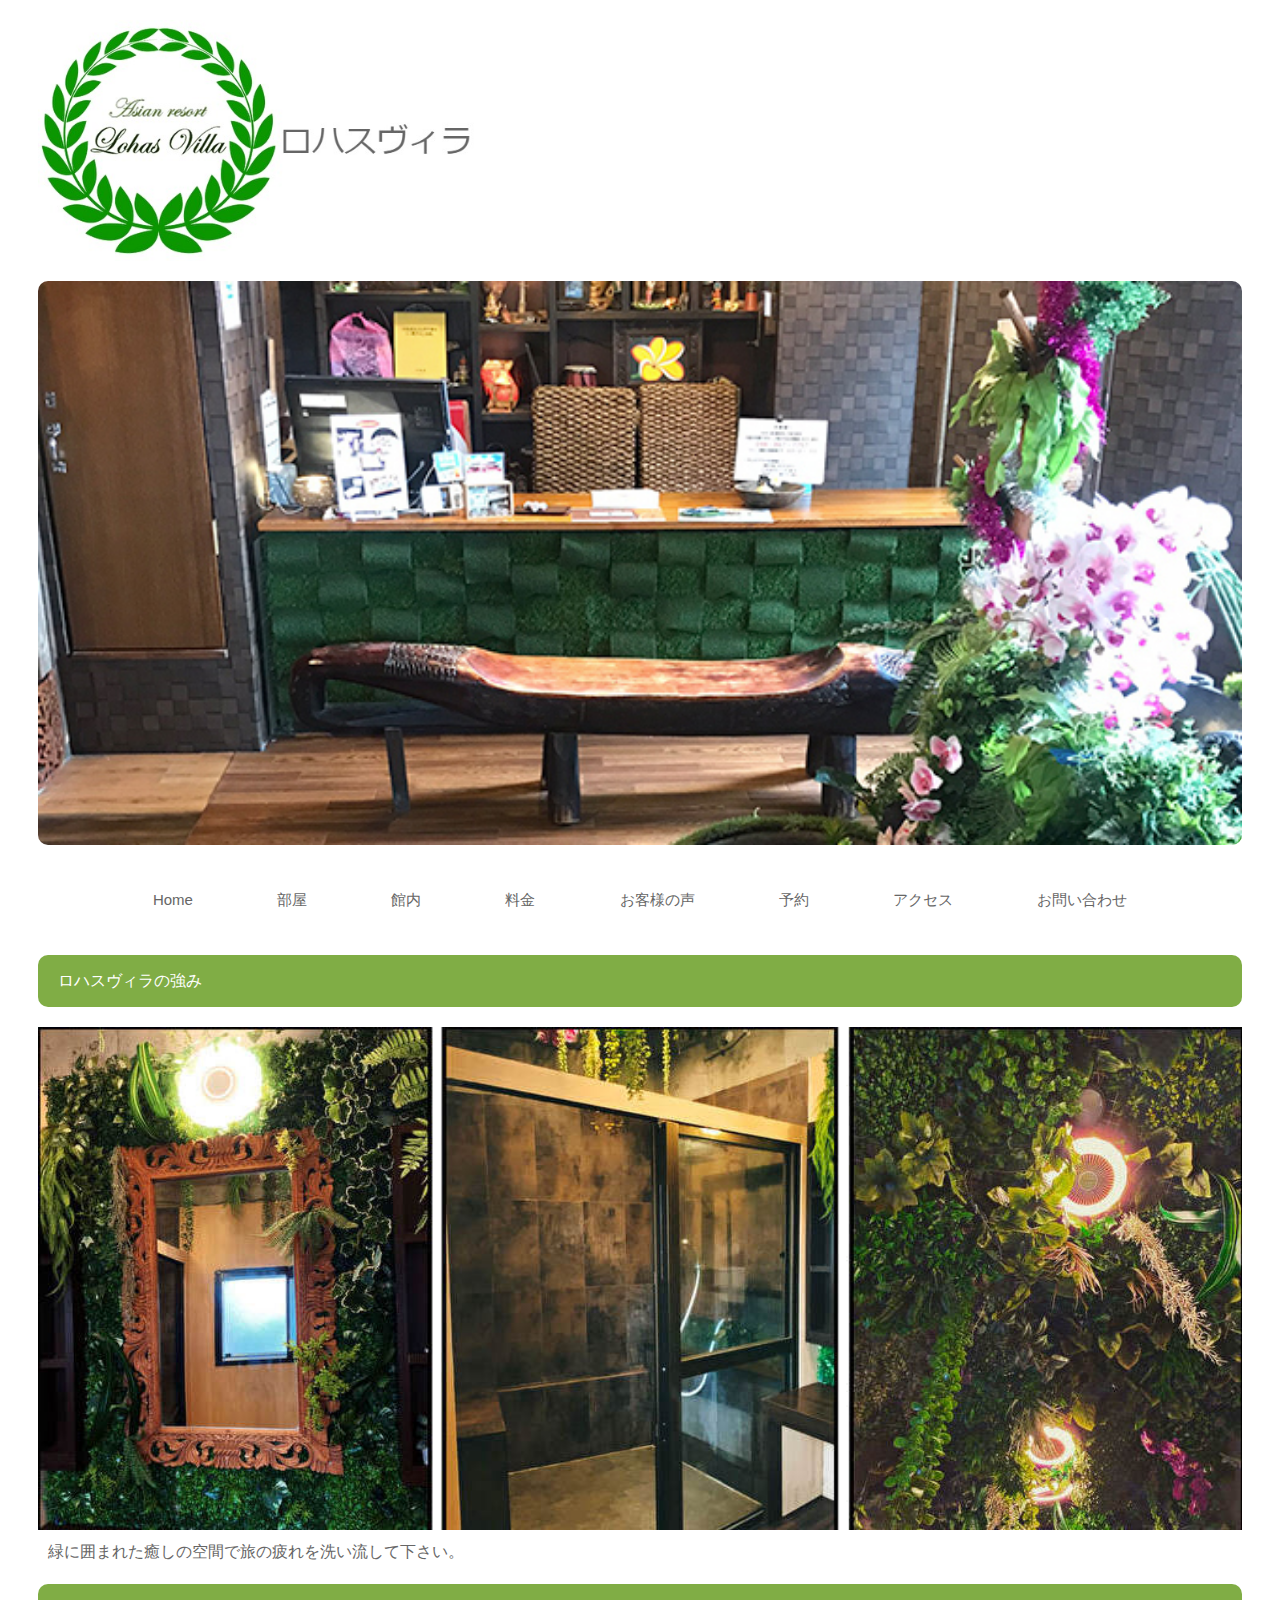
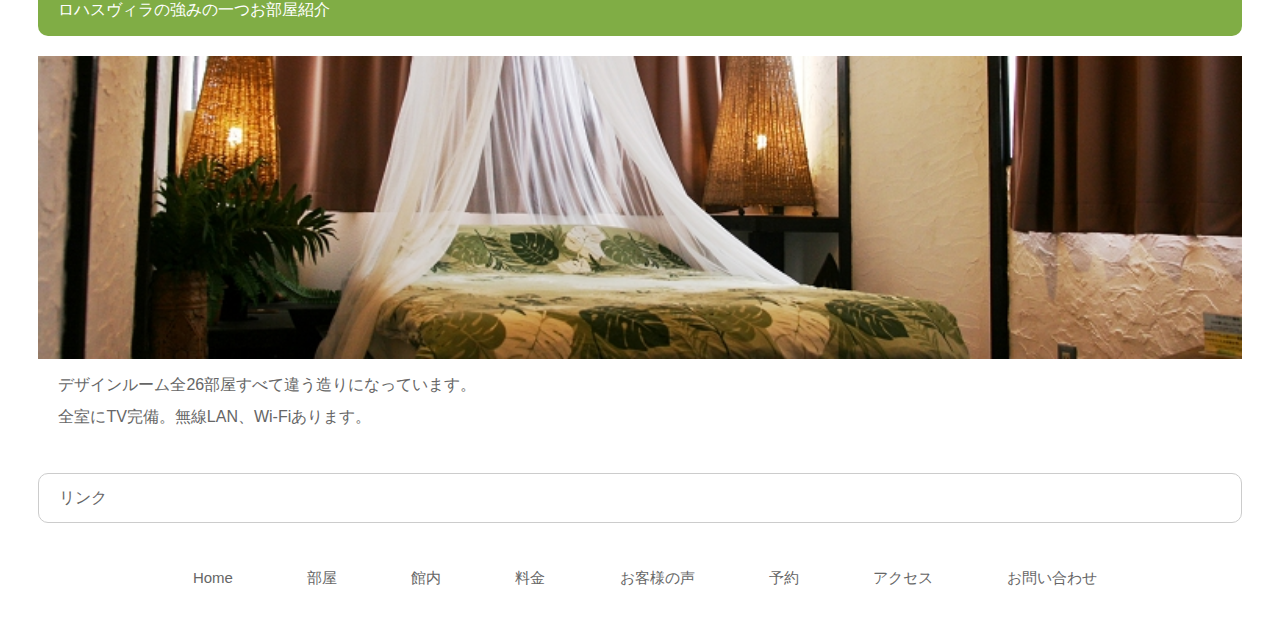
<file: index.html>
<!DOCTYPE html>
<html lang="ja">
<head>
<meta charset="UTF-8">
<title>ロハスヴィラサイト</title>
<link rel="stylesheet" href="css/style.css">
</head>

<body>

<div id="container">

<header>
<h1 id="logo"><a href="index.html"><img src="WebImg/Top/Top08.jpg"></a></h1>
<aside id="mainimg"><img src="WebImg/Top/Top09.jpg"></aside>
</header>

<nav id="menubar">
<ul>
    <li><a href="index.html">Home</a></li>
    <li><a href="room_information.html">部屋</a></li>
    <li><a href="hall_information.html">館内</a></li>
    <li><a href="hotel_fee.html">料金</a></li>
    <li><a href="guest's_voice.html">お客様の声</a></li>
    <li><a href="reservation.html">予約</a></li>
    <li><a href="access.html">アクセス</a></li>
    <li><a href="inquiry.html">お問い合わせ</a></li>
</ul>
</nav>

<div id="contents">

<section id="new">
<h2>ロハスヴィラの強み</h2>
<aside id="top"><img src="WebImg/Top/Top05.png"></aside>
<p>緑に囲まれた癒しの空間で旅の疲れを洗い流して下さい。</p>
</section>

<section>

<h2>ロハスヴィラの強みの一つお部屋紹介</h2>

<aside id="top"><img src="WebImg/Room/Room14.jpeg"></aside>
<p>デザインルーム全26部屋すべて違う造りになっています。<br>全室にTV完備。無線LAN、Wi-Fiあります。</p>

</section>


<footer>
    <h3>リンク</h3>
    <ul>
        <li><a href="index.html">Home</a></li>
        <li><a href="room_information.html">部屋</a></li>
        <li><a href="hall_information.html">館内</a></li>
        <li><a href="hotel_fee.html">料金</a></li>
        <li><a href="guest's_voice.html">お客様の声</a></li>
        <li><a href="reservation.html">予約</a></li>
        <li><a href="access.html">アクセス</a></li>
        <li><a href="inquiry.html">お問い合わせ</a></li>
    </ul>

</footer>
</div>
</div>

</body>
</html>
</file>
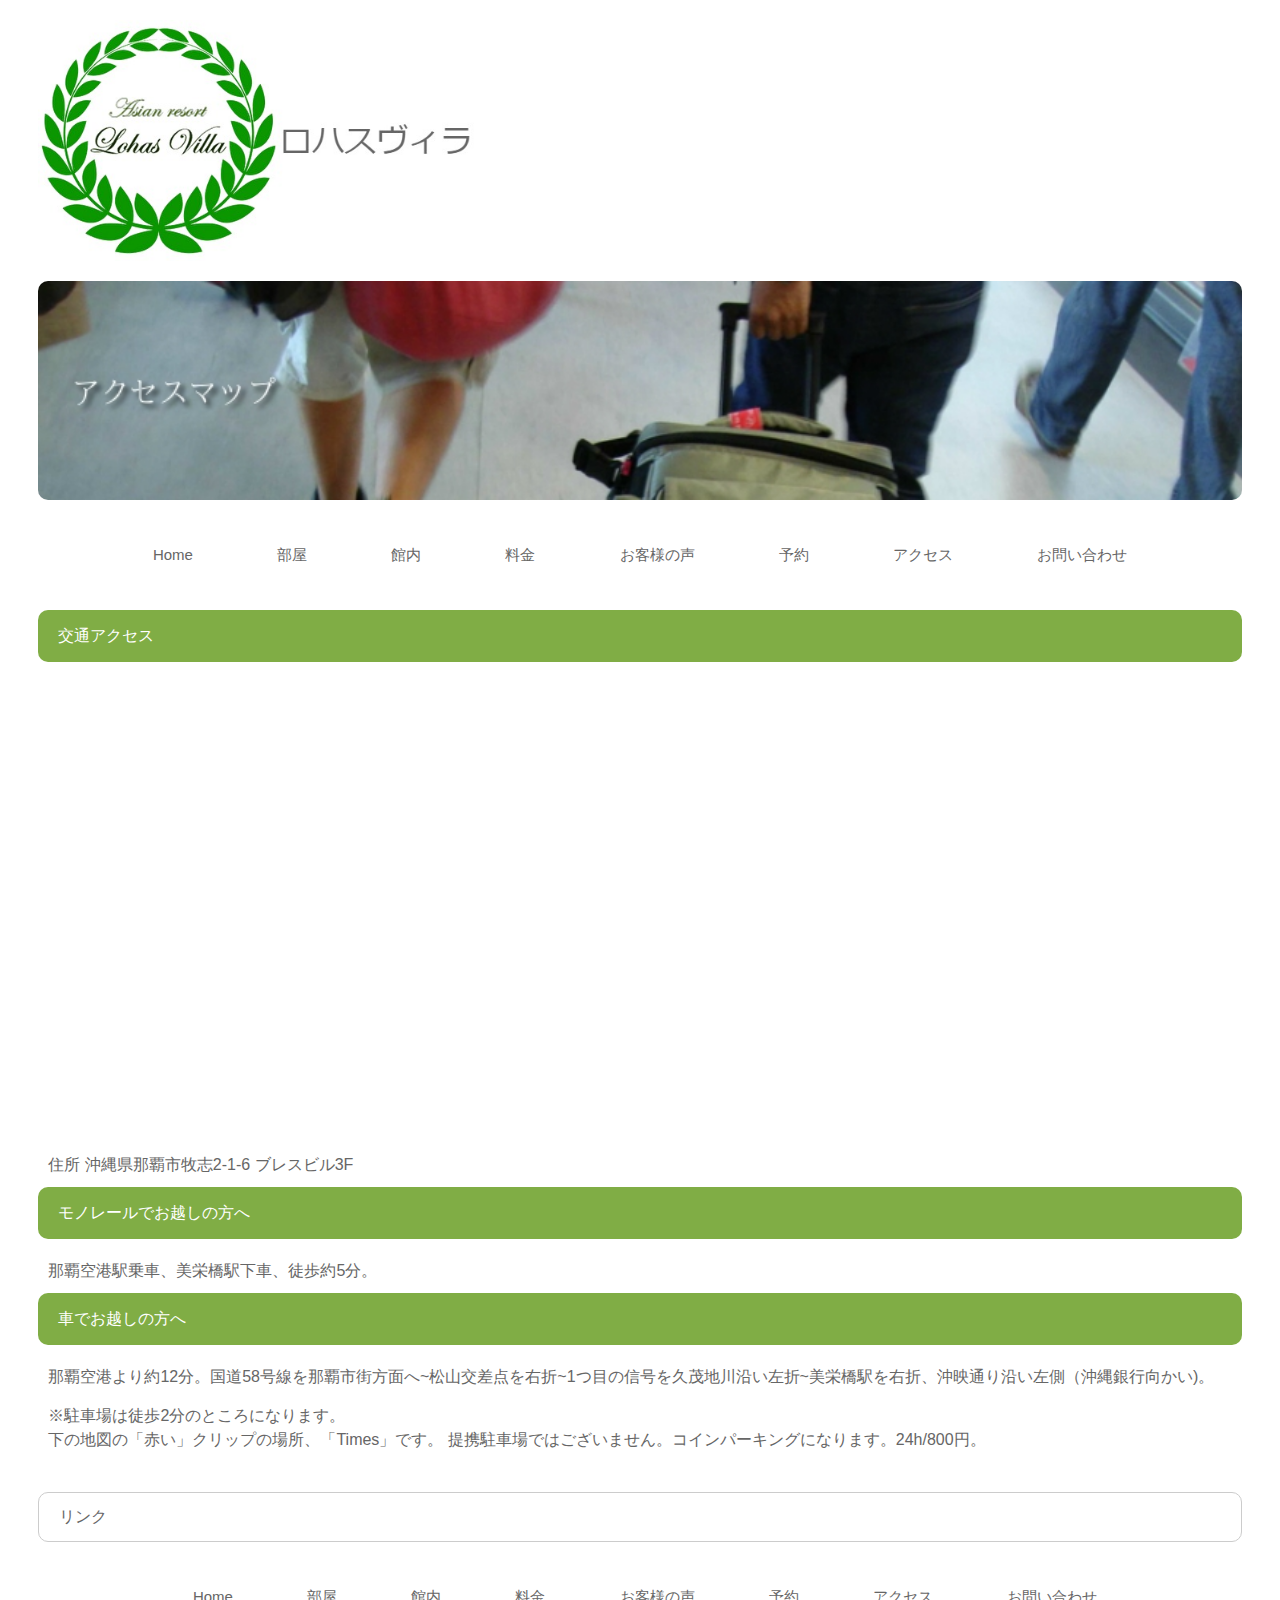
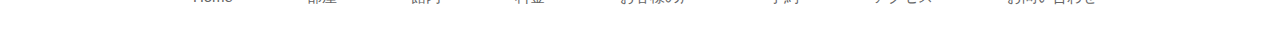
<file: access.html>
<!DOCTYPE html>
<html lang="ja">
<head>
<meta charset="UTF-8">
<title>ロハスヴィラサイト</title>
<link rel="stylesheet" href="css/style.css">
</head>

<body>

<div id="container">

<header>
<h1 id="logo"><a href="index.html"><img src="WebImg/Top/Top08.jpg"></a></h1>
<aside id="sabimg"><img src="WebImg/Access/Access01.jpeg"></aside>
</header>

<nav id="menubar">
<ul>
    <li><a href="index.html">Home</a></li>
    <li><a href="room_information.html">部屋</a></li>
    <li><a href="hall_information.html">館内</a></li>
    <li><a href="hotel_fee.html">料金</a></li>
    <li><a href="guest's_voice.html">お客様の声</a></li>
    <li><a href="reservation.html">予約</a></li>
    <li><a href="access.html">アクセス</a></li>
    <li><a href="inquiry.html">お問い合わせ</a></li>
</ul>
</nav>

<div id="contents">

<section id="new">
<h2>交通アクセス</h2>

<iframe src="https://www.google.com/maps/embed?pb=!1m18!1m12!1m3!1d3579.381470380675!2d127.68546547529331!3d26.216791877068825!2m3!1f0!2f0!3f0!3m2!1i1024!2i768!4f13.1!3m3!1m2!1s0x34e5697a4724925f%3A0x622fbbf00a40bc17!2z44Ot44OP44K544O044Kj44Op!5e0!3m2!1sja!2sjp!4v1683436601145!5m2!1sja!2sjp" width="600" height="450" style="border:0;" allowfullscreen="" loading="lazy" referrerpolicy="no-referrer-when-downgrade"></iframe>
<p>住所
    沖縄県那覇市牧志2-1-6 ブレスビル3F

    <h2>モノレールでお越しの方へ</h2>
    <p>那覇空港駅乗車、美栄橋駅下車、徒歩約5分。<br></p>
    
    <h2>車でお越しの方へ</h2>
    <p>那覇空港より約12分。国道58号線を那覇市街方面へ~松山交差点を右折~1つ目の信号を久茂地川沿い左折~美栄橋駅を右折、沖映通り沿い左側（沖縄銀行向かい)。</p>

    
    <p>※駐車場は徒歩2分のところになります。<br>
    下の地図の「赤い」クリップの場所、「Times」です。
    提携駐車場ではございません。コインパーキングになります。24h/800円。</p>
</section>

<footer>
    <h3>リンク</h3>
    <ul>
        <li><a href="index.html">Home</a></li>
        <li><a href="room_information.html">部屋</a></li>
        <li><a href="hall_information.html">館内</a></li>
        <li><a href="hotel_fee.html">料金</a></li>
        <li><a href="guest's_voice.html">お客様の声</a></li>
        <li><a href="reservation.html">予約</a></li>
        <li><a href="access.html">アクセス</a></li>
        <li><a href="inquiry.html">お問い合わせ</a></li>
    </ul>

</footer>
</div>
</div>

</body>
</html>
</file>
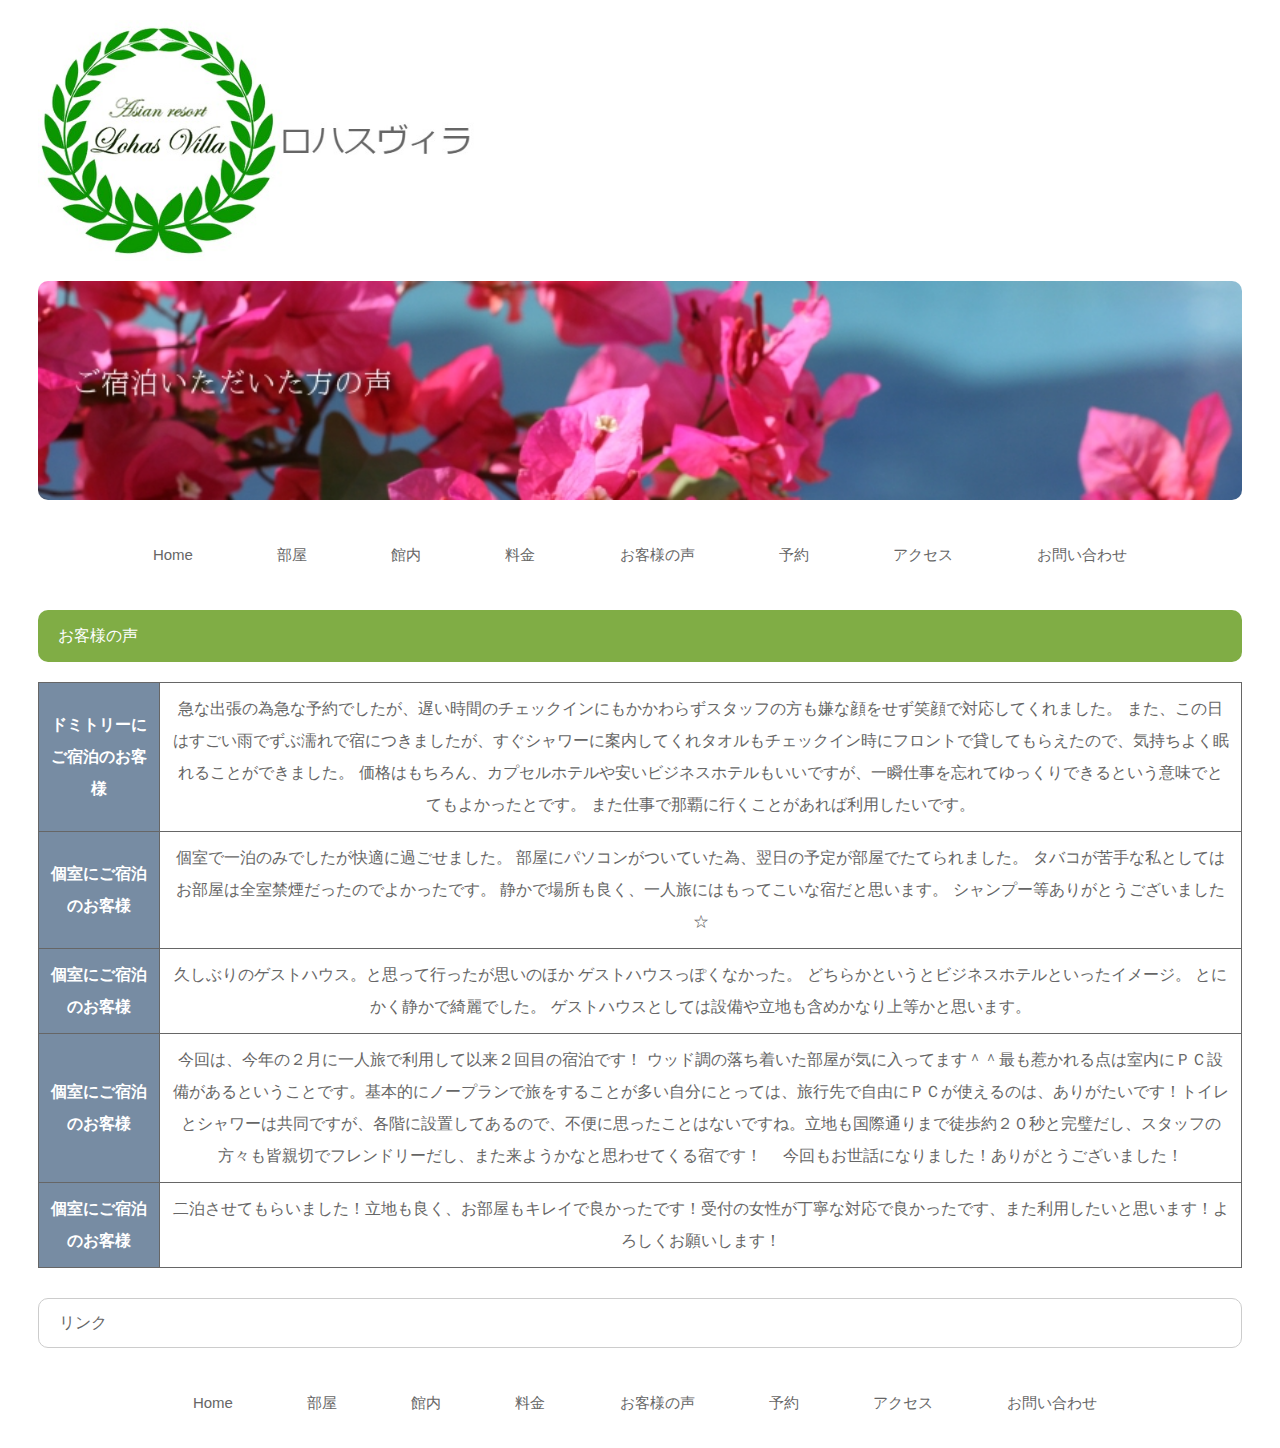
<file: guest's_voice.html>
<!DOCTYPE html>
<html lang="ja">
<head>
<meta charset="UTF-8">
<title>ロハスヴィラサイト</title>
<link rel="stylesheet" href="css/style.css">
</head>

<body>

<div id="container">
    <header>
        <h1 id="logo"><a href="index.html"><img src="WebImg/Top/Top08.jpg"></a></h1>
        <aside id="sabimg"><img src="WebImg/Guest/Guest01.jpeg"></aside>
        </header>

<nav id="menubar">
    <ul>
        <li><a href="index.html">Home</a></li>
        <li><a href="room_information.html">部屋</a></li>
        <li><a href="hall_information.html">館内</a></li>
        <li><a href="hotel_fee.html">料金</a></li>
        <li><a href="guest's_voice.html">お客様の声</a></li>
        <li><a href="reservation.html">予約</a></li>
        <li><a href="access.html">アクセス</a></li>
        <li><a href="inquiry.html">お問い合わせ</a></li>
    </ul>
    </nav>

<div id="contents">

<section>

<h2>お客様の声</h2>

<table class="ta1">
<tr>
<th>ドミトリーにご宿泊のお客様<br></th>
<td>急な出張の為急な予約でしたが、遅い時間のチェックインにもかかわらずスタッフの方も嫌な顔をせず笑顔で対応してくれました。

    また、この日はすごい雨でずぶ濡れで宿につきましたが、すぐシャワーに案内してくれタオルもチェックイン時にフロントで貸してもらえたので、気持ちよく眠れることができました。
    
    価格はもちろん、カプセルホテルや安いビジネスホテルもいいですが、一瞬仕事を忘れてゆっくりできるという意味でとてもよかったとです。
    
    また仕事で那覇に行くことがあれば利用したいです。</td>
</tr>
<tr>
<th>個室にご宿泊のお客様
</th>
<td>個室で一泊のみでしたが快適に過ごせました。

    部屋にパソコンがついていた為、翌日の予定が部屋でたてられました。
    タバコが苦手な私としてはお部屋は全室禁煙だったのでよかったです。
    
    静かで場所も良く、一人旅にはもってこいな宿だと思います。
    
    シャンプー等ありがとうございました☆</td>
</tr>
<tr>
<th>個室にご宿泊のお客様
</th>
<td>久しぶりのゲストハウス。と思って行ったが思いのほか
    ゲストハウスっぽくなかった。
    どちらかというとビジネスホテルといったイメージ。
    とにかく静かで綺麗でした。
    ゲストハウスとしては設備や立地も含めかなり上等かと思います。</td>
</tr>
<tr>
<th>個室にご宿泊のお客様
</th>
<td>今回は、今年の２月に一人旅で利用して以来２回目の宿泊です！
    ウッド調の落ち着いた部屋が気に入ってます＾＾最も惹かれる点は室内にＰＣ設備があるということです。基本的にノープランで旅をすることが多い自分にとっては、旅行先で自由にＰＣが使えるのは、ありがたいです！トイレとシャワーは共同ですが、各階に設置してあるので、不便に思ったことはないですね。立地も国際通りまで徒歩約２０秒と完璧だし、スタッフの方々も皆親切でフレンドリーだし、また来ようかなと思わせてくる宿です！　
    今回もお世話になりました！ありがとうございました！</td>
</tr>
<tr>
<th>個室にご宿泊のお客様
</th>
<td>二泊させてもらいました！立地も良く、お部屋もキレイで良かったです！受付の女性が丁寧な対応で良かったです、また利用したいと思います！よろしくお願いします！</td>
</tr>
</table>

</section>

<footer>
    <h3>リンク</h3>
    <ul>
        <li><a href="index.html">Home</a></li>
        <li><a href="room_information.html">部屋</a></li>
        <li><a href="hall_information.html">館内</a></li>
        <li><a href="hotel_fee.html">料金</a></li>
        <li><a href="guest's_voice.html">お客様の声</a></li>
        <li><a href="reservation.html">予約</a></li>
        <li><a href="access.html">アクセス</a></li>
        <li><a href="inquiry.html">お問い合わせ</a></li>
    </ul>
</footer>
</div>
</div>
</body>
</html>
</file>
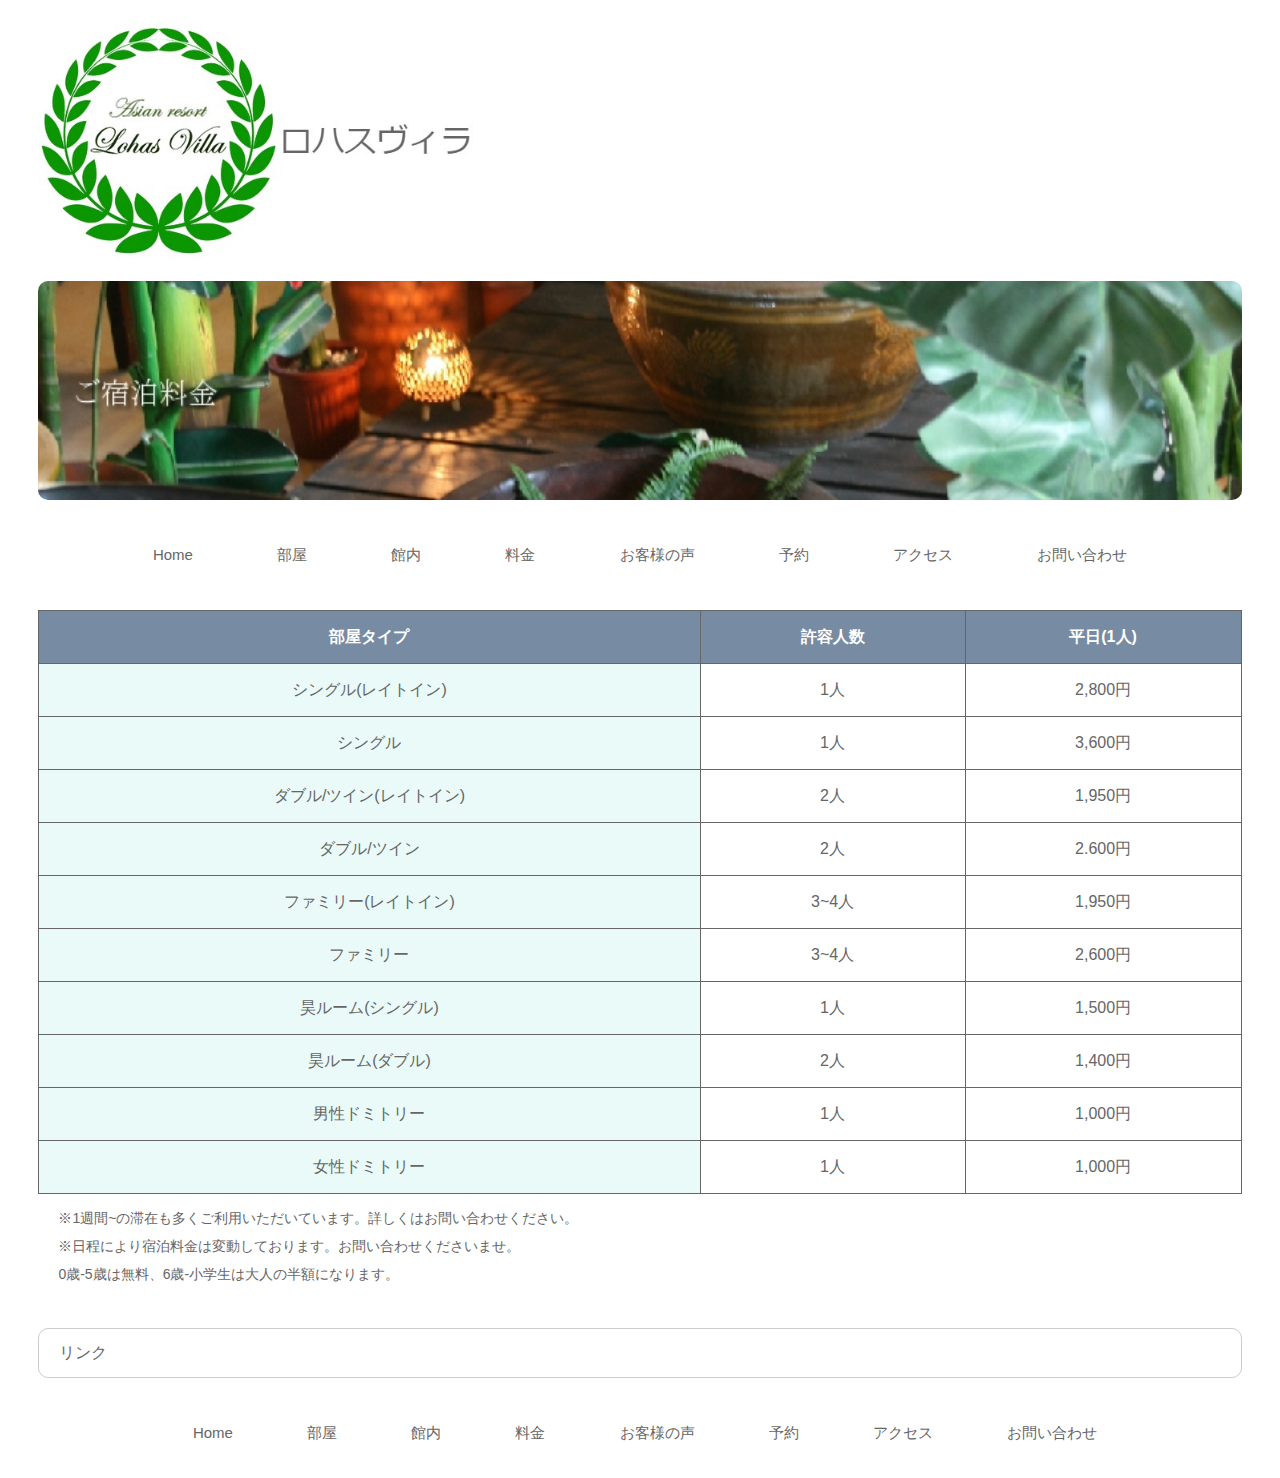
<file: hotel_fee.html>
<!DOCTYPE html>
<html lang="ja">
<head>
<meta charset="UTF-8">
<title>ロハスヴィラサイト</title>
<link rel="stylesheet" href="css/style.css">
</head>

<body>

<div id="container">

<header>
<h1 id="logo"><a href="index.html"><img src="WebImg/Top/Top08.jpg"></a></h1>
<aside id="sabimg"><img src="WebImg/Hotel/Hotel01.jpeg"></aside>
</header>

<nav id="menubar">
<ul>
    <li><a href="index.html">Home</a></li>
    <li><a href="room_information.html">部屋</a></li>
    <li><a href="hall_information.html">館内</a></li>
    <li><a href="hotel_fee.html">料金</a></li>
    <li><a href="guest's_voice.html">お客様の声</a></li>
    <li><a href="reservation.html">予約</a></li>
    <li><a href="access.html">アクセス</a></li>
    <li><a href="inquiry.html">お問い合わせ</a></li>
</ul>
</nav>

<div id="contents">

<section>
    <table class="XXX">
        <tr>
         <th>部屋タイプ</th>
         <th>許容人数</th>
         <th>平日(1人)</th>
         </tr>
        <tr>
         <td>シングル(レイトイン)</td>
         <td>1人</td>
         <td>2,800円</td>
        </tr>
        <tr>
         <td>シングル</td>
         <td>1人</td>
         <td>3,600円</td>
        </tr>
        <tr>
         <td>ダブル/ツイン(レイトイン)</td>
         <td>2人</td>
         <td>1,950円</td>
        </tr>
        <tr>
         <td>ダブル/ツイン</td>
         <td>2人</td>
         <td>2.600円</td>
        </tr>
        <tr>
         <td>ファミリー(レイトイン)</td>
         <td>3~4人</td>
         <td>1,950円</td>
        </tr>
        <tr>
         <td>ファミリー</td>
         <td>3~4人</td>
         <td>2,600円</td>
        </tr>
        <tr>
         <td>昊ルーム(シングル)</td>
         <td>1人</td>
         <td>1,500円</td>
        </tr>
        <tr>
         <td>昊ルーム(ダブル)</td>
         <td>2人</td>
         <td>1,400円</td>
        </tr>
        <tr>
         <td>男性ドミトリー</td>
         <td>1人</td>
         <td>1,000円</td>
        </tr>
        <tr>
         <td>女性ドミトリー</td>
         <td>1人</td>
         <td>1,000円</td>
        </tr>
       </table>
       <div id="Text">
       <p>※1週間~の滞在も多くご利用いただいています。詳しくはお問い合わせください。<br>
        ※日程により宿泊料金は変動しております。お問い合わせくださいませ。<br>
        0歳-5歳は無料、6歳-小学生は大人の半額になります。</p>
        </div>
</section>

<footer>
    <h3>リンク</h3>
    <ul>
        <li><a href="index.html">Home</a></li>
        <li><a href="room_information.html">部屋</a></li>
        <li><a href="hall_information.html">館内</a></li>
        <li><a href="hotel_fee.html">料金</a></li>
        <li><a href="guest's_voice.html">お客様の声</a></li>
        <li><a href="reservation.html">予約</a></li>
        <li><a href="access.html">アクセス</a></li>
        <li><a href="inquiry.html">お問い合わせ</a></li>
    </ul>
</footer>
</div>
</div>
</body>
</html>
</file>
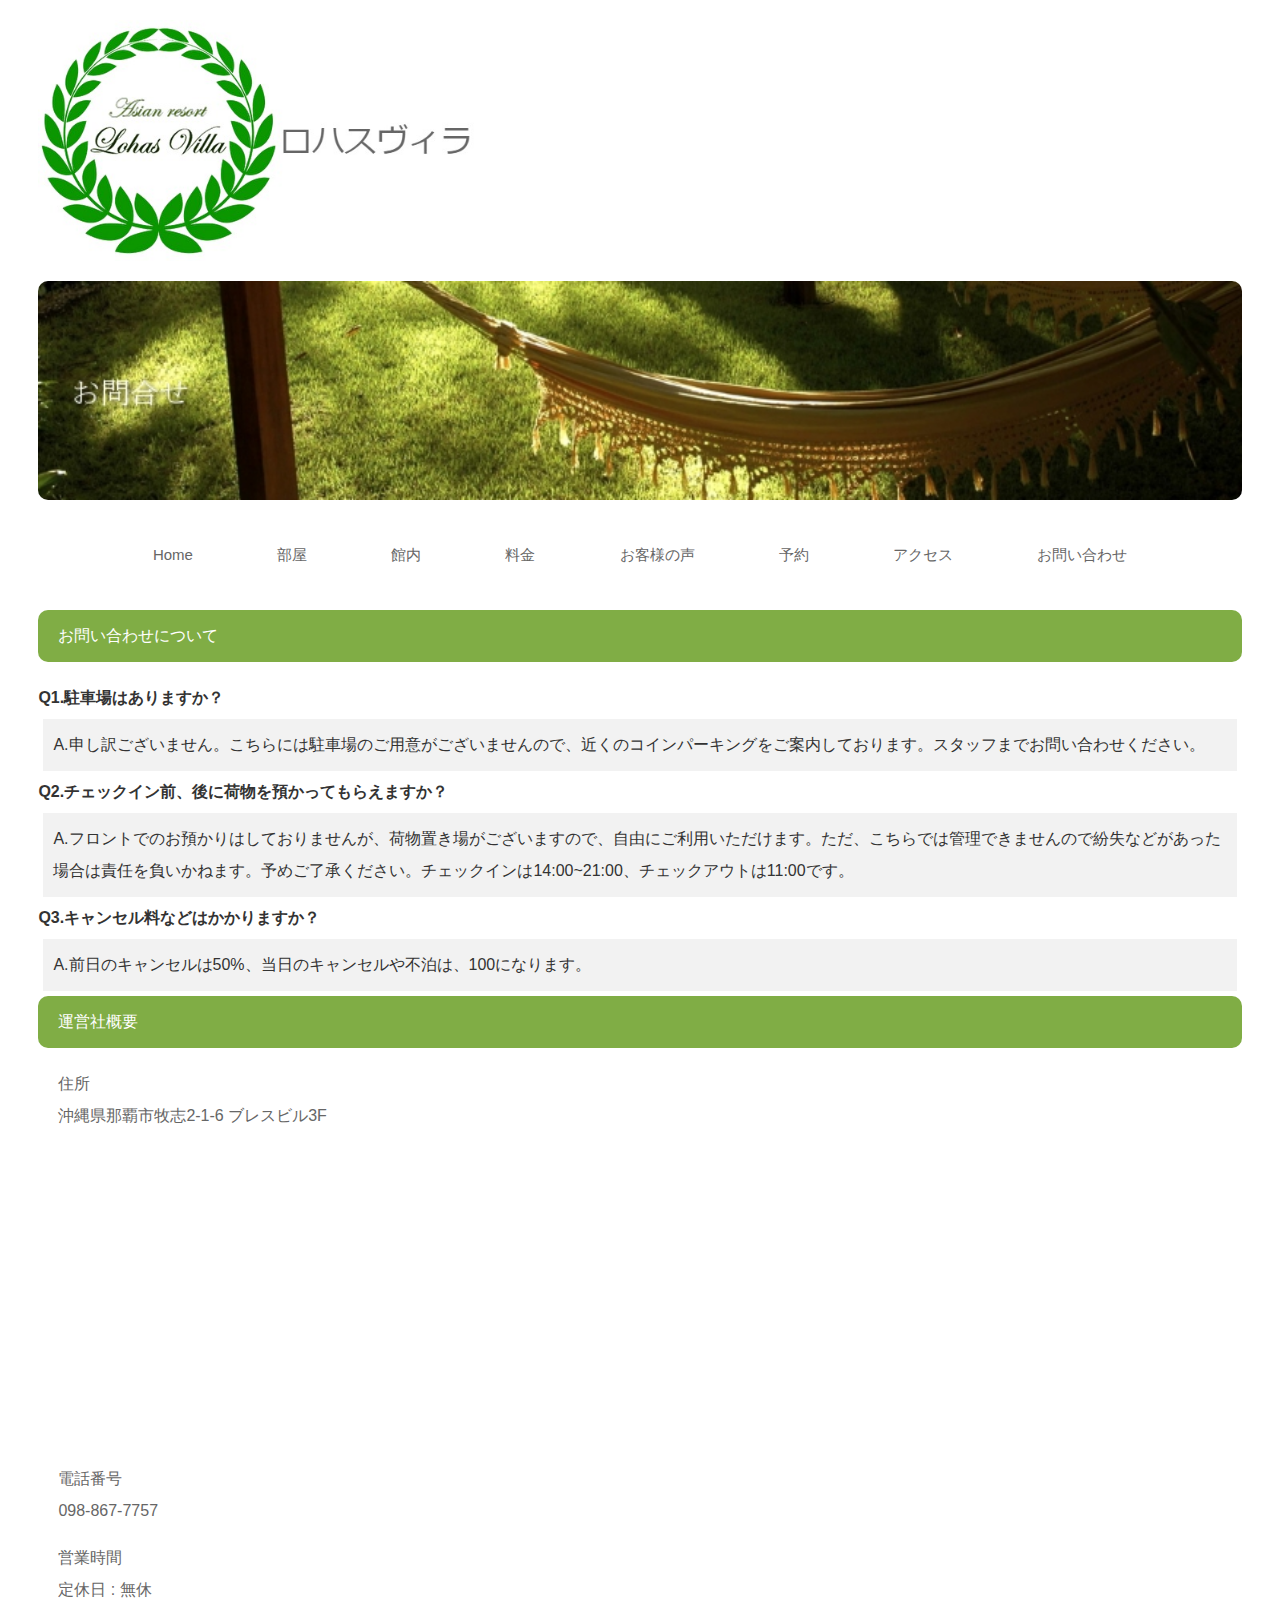
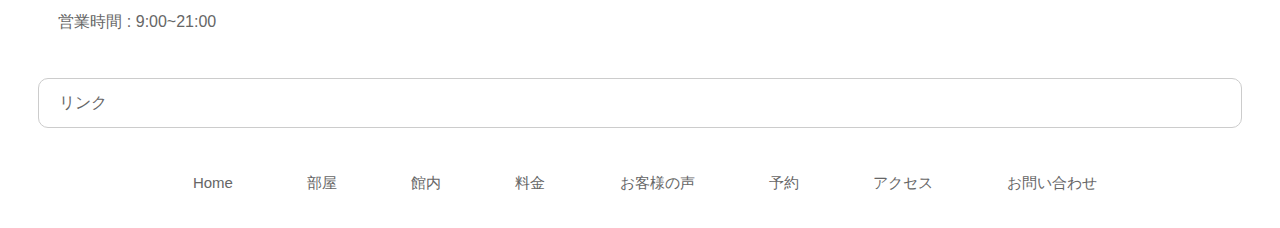
<file: inquiry.html>
<!DOCTYPE html>
<html lang="ja">
<head>
<meta charset="UTF-8">
<title>ロハスヴィラサイト</title>
<link rel="stylesheet" href="css/style.css">
</head>
<body>

<div id="container">
    <header>
        <h1 id="logo"><a href="index.html"><img src="WebImg/Top/Top08.jpg"></a></h1>
        <aside id="sabimg"><img src="WebImg/Inquiry/Inquiry01.jpeg"></aside>
        </header>

<nav id="menubar">
    <ul>
        <li><a href="index.html">Home</a></li>
        <li><a href="room_information.html">部屋</a></li>
        <li><a href="hall_information.html">館内</a></li>
        <li><a href="hotel_fee.html">料金</a></li>
        <li><a href="guest's_voice.html">お客様の声</a></li>
        <li><a href="reservation.html">予約</a></li>
        <li><a href="access.html">アクセス</a></li>
        <li><a href="inquiry.html">お問い合わせ</a></li>
    </ul>
    </nav>

<div id="contents">

<section>

<h2>お問い合わせについて</h2>
<dl class="qa-008">
    <dt>Q1.駐車場はありますか？</dt>
    <dd>A.申し訳ございません。こちらには駐車場のご用意がございませんので、近くのコインパーキングをご案内しております。スタッフまでお問い合わせください。</dd>
    <dt>Q2.チェックイン前、後に荷物を預かってもらえますか？</dt>
    <dd>A.フロントでのお預かりはしておりませんが、荷物置き場がございますので、自由にご利用いただけます。ただ、こちらでは管理できませんので紛失などがあった場合は責任を負いかねます。予めご了承ください。チェックインは14:00~21:00、チェックアウトは11:00です。</dd>
    <dt>Q3.キャンセル料などはかかりますか？</dt>
    <dd>A.前日のキャンセルは50%、当日のキャンセルや不泊は、100になります。</dd>
</dl>
<h2>運営社概要</h2>
<p>住所<br>沖縄県那覇市牧志2-1-6 ブレスビル3F</p>
<iframe src="https://www.google.com/maps/embed?pb=!1m18!1m12!1m3!1d3579.381470380675!2d127.68546547529336!3d26.216791877068825!2m3!1f0!2f0!3f0!3m2!1i1024!2i768!4f13.1!3m3!1m2!1s0x34e5697a4724925f%3A0x622fbbf00a40bc17!2z44Ot44OP44K544O044Kj44Op!5e0!3m2!1sja!2sjp!4v1683440954511!5m2!1sja!2sjp" width="400" height="300" style="border:0;" allowfullscreen="" loading="lazy" referrerpolicy="no-referrer-when-downgrade"></iframe>

<p>電話番号<br>098-867-7757</p>


<p>営業時間<br>定休日 : 無休<br>営業時間 : 9:00~21:00</p>

</section>
<footer>
    <h3>リンク</h3>
    <ul>
        <li><a href="index.html">Home</a></li>
        <li><a href="room_information.html">部屋</a></li>
        <li><a href="hall_information.html">館内</a></li>
        <li><a href="hotel_fee.html">料金</a></li>
        <li><a href="guest's_voice.html">お客様の声</a></li>
        <li><a href="reservation.html">予約</a></li>
        <li><a href="access.html">アクセス</a></li>
        <li><a href="inquiry.html">お問い合わせ</a></li>
    </ul>

</footer>
</div>
</div>

</body>
</html>
</file>
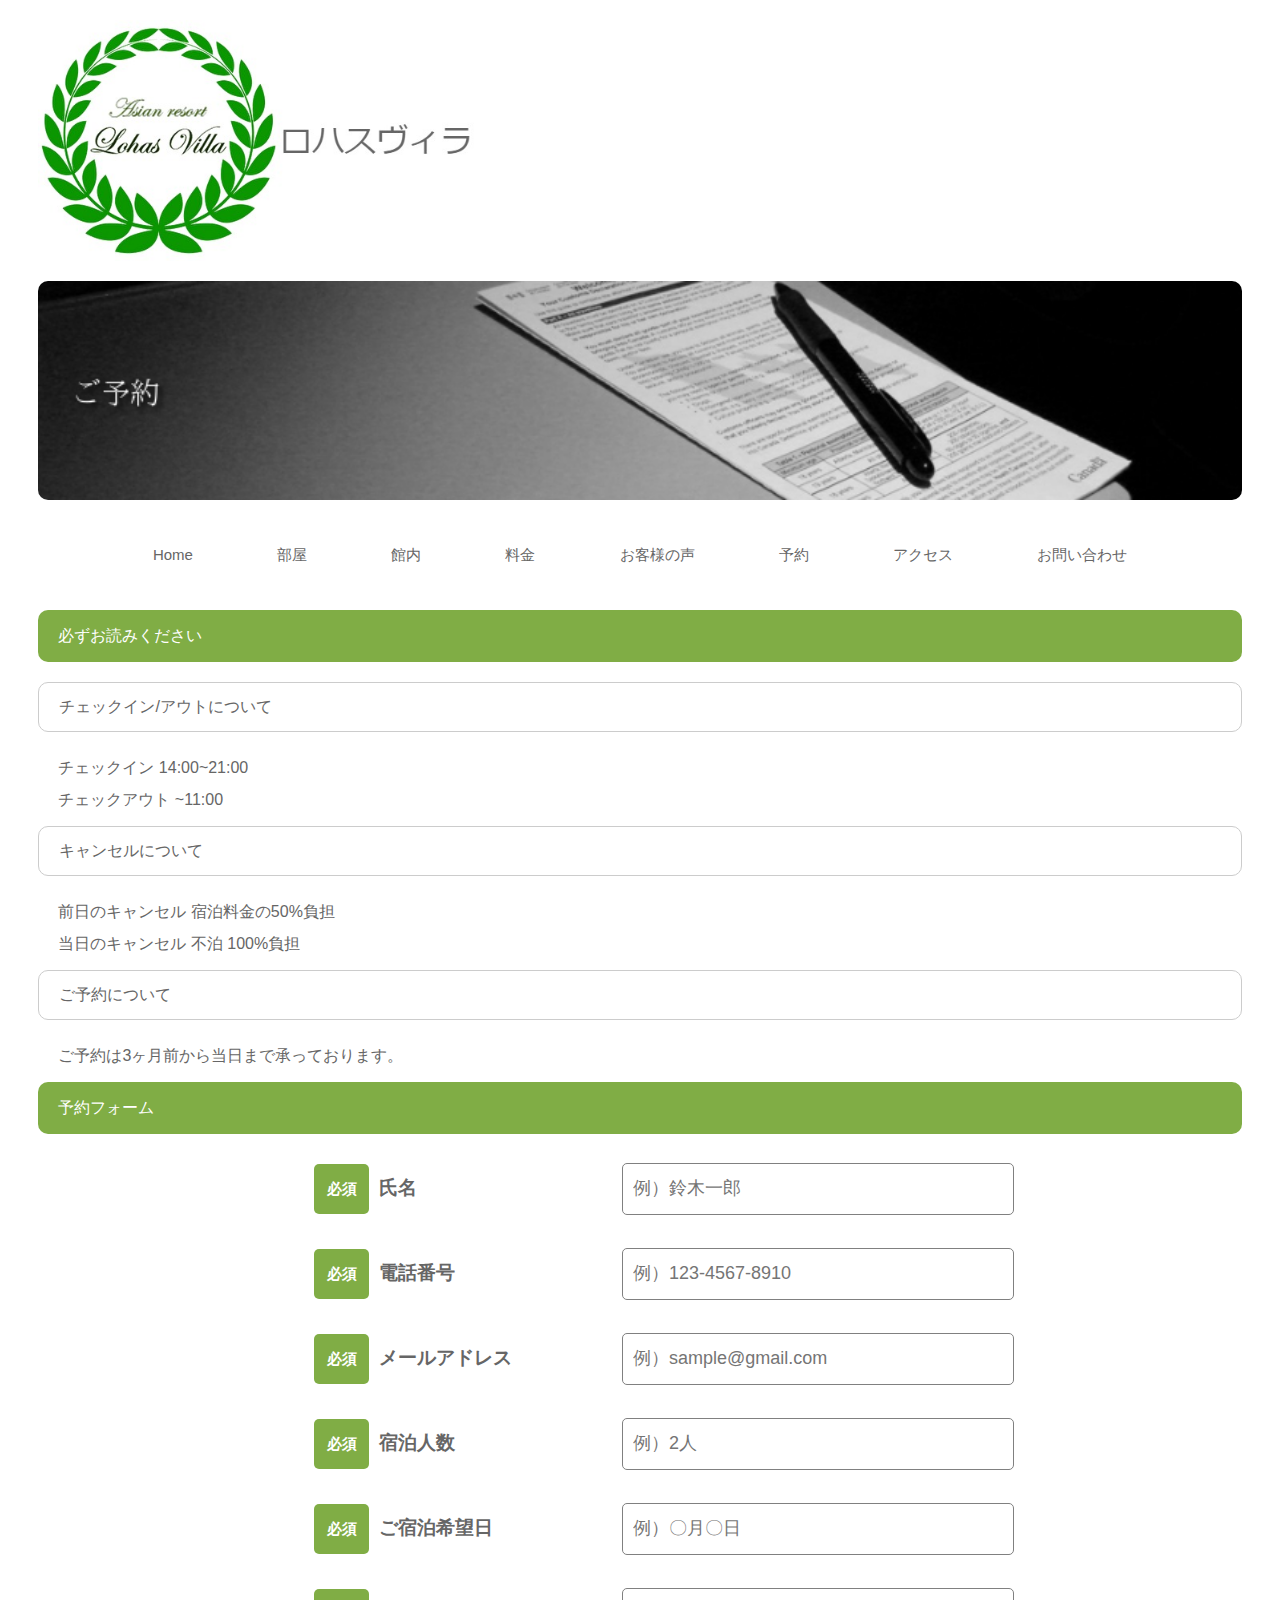
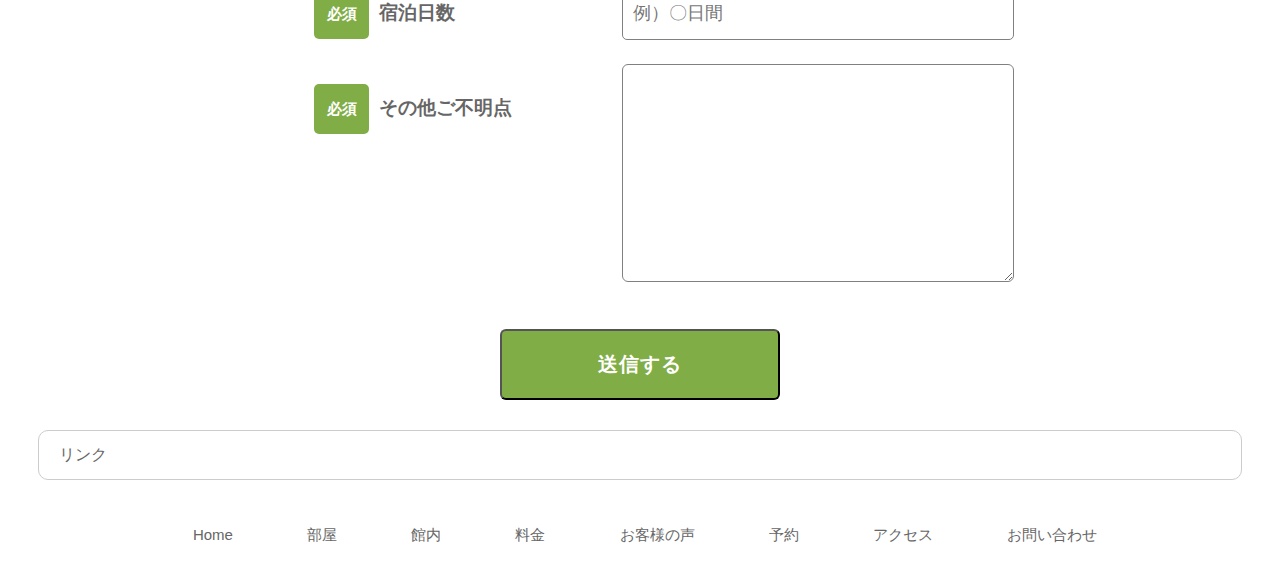
<file: reservation.html>
<!DOCTYPE html>
<html lang="ja">
<head>
<meta charset="UTF-8">
<title>ロハスヴィラサイト</title>
<link rel="stylesheet" href="css/style.css">
</head>

<body>

<div id="container">
    <header>
        <h1 id="logo"><a href="index.html"><img src="WebImg/Top/Top08.jpg"></a></h1>
        <aside id="sabimg"><img src="WebImg/Reservation/Reservation01.jpeg"></aside>
        </header>

<nav id="menubar">
    <ul>
        <li><a href="index.html">Home</a></li>
        <li><a href="room_information.html">部屋</a></li>
        <li><a href="hall_information.html">館内</a></li>
        <li><a href="hotel_fee.html">料金</a></li>
        <li><a href="guest's_voice.html">お客様の声</a></li>
        <li><a href="reservation.html">予約</a></li>
        <li><a href="access.html">アクセス</a></li>
        <li><a href="inquiry.html">お問い合わせ</a></li>
    </ul>
    </nav>

<div id="contents">

<section>
  <h2>必ずお読みください</h2>
  <h3>チェックイン/アウトについて</h3>
    <p>チェックイン 14:00~21:00<br>
      チェックアウト ~11:00</p>
  <h3>キャンセルについて</h3>
    <p>前日のキャンセル 宿泊料金の50%負担<br>
      当日のキャンセル 不泊 100%負担</p>
  <h3>ご予約について</h3>
    <p>ご予約は3ヶ月前から当日まで承っております。</p>
<h2>予約フォーム</h2>
<form>
    
   <div class="form-sample">
     <p class="form-label"><span class="form-require">必須</span>氏名</p>
     <input type="text" class="form-input" placeholder="例）鈴木一郎">
   </div>
   <div class="form-sample">
     <p class="form-label"><span class="form-require">必須</span>電話番号</p>
     <input type="text" class="form-input" placeholder="例）123-4567-8910">
   </div>
   <div class="form-sample">
     <p class="form-label"><span class="form-require">必須</span>メールアドレス</p>
     <input type="email" class="form-input" placeholder="例）sample@gmail.com">
   </div>
   <div class="form-sample">
    <p class="form-label"><span class="form-require">必須</span>宿泊人数</p>
    <input type="text" class="form-input" placeholder="例）2人">
  </div>
  <div class="form-sample">
    <p class="form-label"><span class="form-require">必須</span>ご宿泊希望日</p>
    <input type="text" class="form-input" placeholder="例）〇月〇日">
  </div>
  <div class="form-sample">
    <p class="form-label"><span class="form-require">必須</span>宿泊日数</p>
    <input type="text" class="form-input" placeholder="例）〇日間">
  </div>
   <div class="form-sample">
     <p class="form-label last"><span class="form-require">必須</span>その他ご不明点</p>
     <textarea class="form-textarea"></textarea>
   </div>
   <input type="submit" class="form-Btn" value="送信する">
 </form>
 
</form>

</section>


<footer>
    <h3>リンク</h3>
    <ul>
        <li><a href="index.html">Home</a></li>
        <li><a href="room_information.html">部屋</a></li>
        <li><a href="hall_information.html">館内</a></li>
        <li><a href="hotel_fee.html">料金</a></li>
        <li><a href="guest's_voice.html">お客様の声</a></li>
        <li><a href="reservation.html">予約</a></li>
        <li><a href="access.html">アクセス</a></li>
        <li><a href="inquiry.html">お問い合わせ</a></li>
    </ul>

</footer>
</div>
</div>

</body>
</html>
</file>
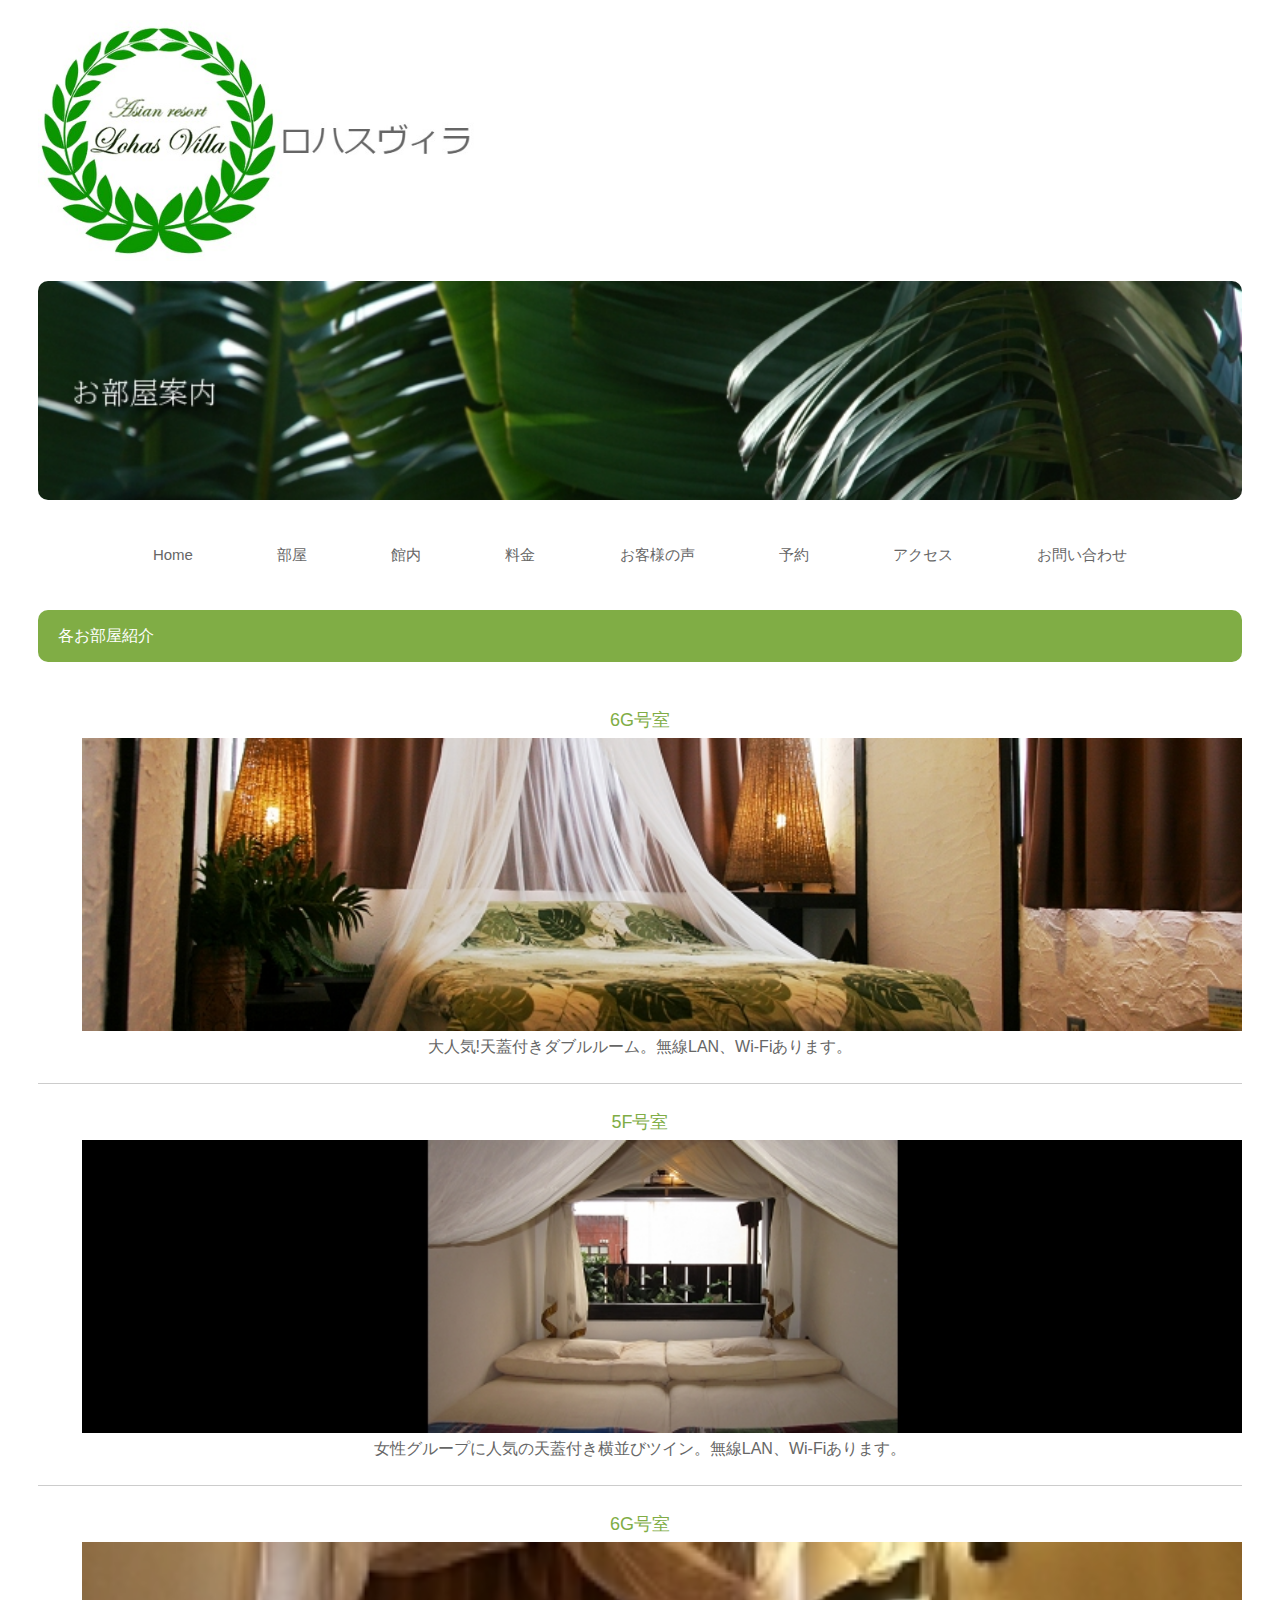
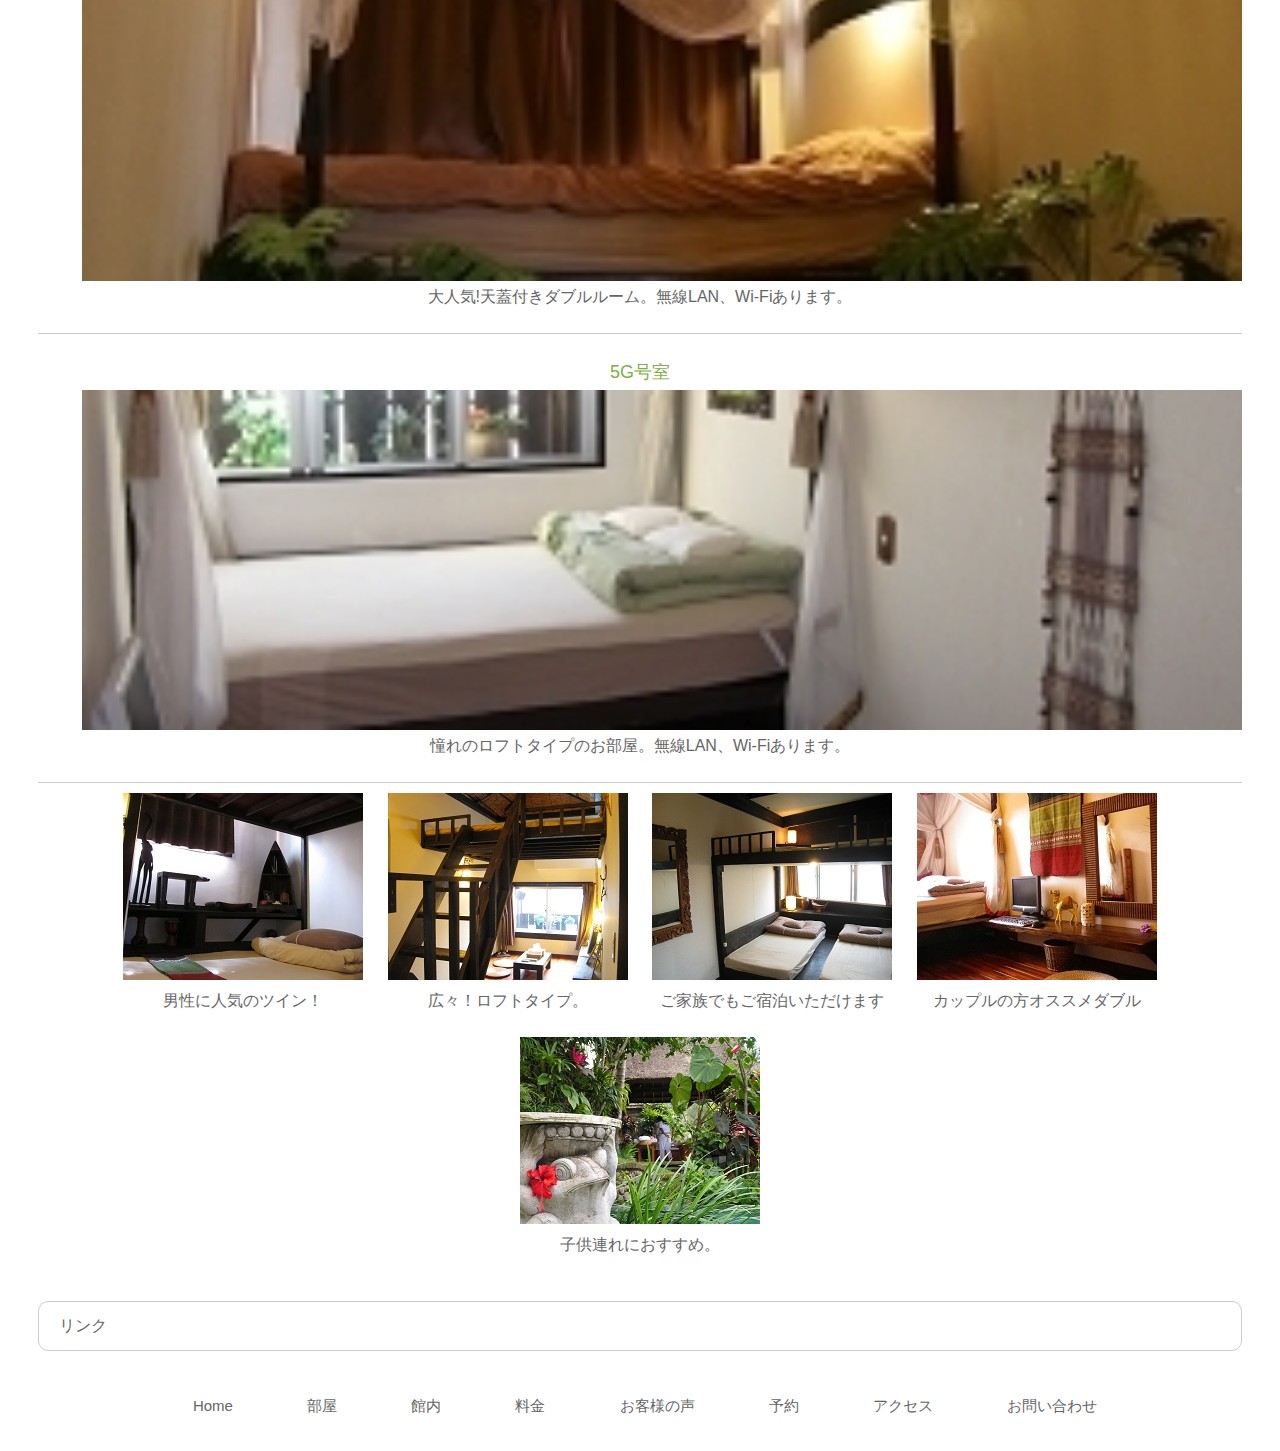
<file: room_information.html>
<!DOCTYPE html>
<html lang="ja">
<head>
<meta charset="UTF-8">
<title>ロハスヴィラサイト</title>
<link rel="stylesheet" href="css/style.css">
</head>
<body>

<div id="container">
    <header>
        <h1 id="logo"><a href="index.html"><img src="WebImg/Top/Top08.jpg"></a></h1>
        <aside id="sabimg"><img src="WebImg/Room/Room21.jpeg"></aside>
        </header>
        <nav id="menubar">
            <ul>
                <li><a href="index.html">Home</a></li>
                <li><a href="room_information.html">部屋</a></li>
                <li><a href="hall_information.html">館内</a></li>
                <li><a href="hotel_fee.html">料金</a></li>
                <li><a href="guest's_voice.html">お客様の声</a></li>
                <li><a href="reservation.html">予約</a></li>
                <li><a href="access.html">アクセス</a></li>
                <li><a href="inquiry.html">お問い合わせ</a></li>
            </ul>
            </nav>
        
<div id="contents">

<section>

<h2>各お部屋紹介</h2>

<div class="list">
<h4>6G号室</h4>
<img src="WebImg/Room/Room14.jpeg">
<figcaption>
    大人気!天蓋付きダブルルーム。無線LAN、Wi-Fiあります。
</figcaption>
</div>

<div class="list">
<h4>5F号室</h4>
<img src="WebImg/Room/Room19.jpeg">
<figcaption>
    女性グループに人気の天蓋付き横並びツイン。無線LAN、Wi-Fiあります。
</figcaption>
</div>
<div class="list">
    <h4>6G号室</h4>
    <img src="WebImg/Room/Room23.jpg">
    <figcaption>
        大人気!天蓋付きダブルルーム。無線LAN、Wi-Fiあります。
    </figcaption>
    </div>
<div class="list">
    <h4>5G号室</h4>
    <img src="WebImg/Room/Room24.jpg">
        <figcaption>
            憧れのロフトタイプのお部屋。無線LAN、Wi-Fiあります。 
        </figcaption>
</div>
<div class="flex-box2">
<ul>
<li>
    <figure>
        <img src="WebImg/Room/Room11.jpeg">
        <figcaption>
            男性に人気のツイン！
        </figcaption>
    </figure>
</li>
<li>
    <figure>
        <img src="WebImg/Room/Room10.jpeg">
        <figcaption>
            広々！ロフトタイプ。
        </figcaption>
    </figure>
</li>
<li>
    <figure>
        <img src="WebImg/Room/Room09.jpeg">
        <figcaption>
            ご家族でもご宿泊いただけます
        </figcaption>
    </figure>
</li>
<li>
    <figure>
        <img src="WebImg/Room/Room08.jpeg">
        <figcaption>
            カップルの方オススメダブル
        </figcaption>
    </figure>
</li>
<li>
    <figure>
        <img src="WebImg/Room/Room20.jpeg">
        <figcaption>
            子供連れにおすすめ。
        </figcaption>
    </figure>
</li>
</ul>

</div>

</section>

<footer>
    <h3>リンク</h3>
    <ul>
        <li><a href="index.html">Home</a></li>
        <li><a href="room_information.html">部屋</a></li>
        <li><a href="hall_information.html">館内</a></li>
        <li><a href="hotel_fee.html">料金</a></li>
        <li><a href="guest's_voice.html">お客様の声</a></li>
        <li><a href="reservation.html">予約</a></li>
        <li><a href="access.html">アクセス</a></li>
        <li><a href="inquiry.html">お問い合わせ</a></li>
    </ul>

</footer>
</div>
</div>

</body>
</html>
</file>
<file: css/style.css>
@charset "utf-8";

/*全体の設定*/
body {
	margin: 0px;
	padding: 0px;
	-webkit-text-size-adjust: none;
	color: #666;	/*全体の文字色*/
	font-family: "ヒラギノ角ゴ Pro W3", "Hiragino Kaku Gothic Pro", "メイリオ", Meiryo, Osaka, "ＭＳ Ｐゴシック", "MS PGothic", sans-serif;	/*フォント種類*/
	font-size: 16px;	/*文字サイズ*/
	line-height: 2;		/*行間*/
	background: #fff;	/*背景色*/
}
h1,h2,h3,h4,h5,p,ul,ol,li,dl,dt,dd,form,figure,form,select,input,textarea {margin: 0px;padding: 0px;font-size: 100%;font-weight: normal;}
ul {list-style-type: none;}
ol {padding-left: 40px;padding-bottom: 15px;}
img {border: none;max-width: 100%;height: auto;vertical-align: middle;}
table {border-collapse:collapse;font-size: 100%;border-spacing: 0;}
iframe {width: 100%;}

/*リンク設定*/
a {
	color: #666;	/*リンクテキストの色*/
	transition: 0.3s;	/*マウスオン時の移り変わるまでの時間設定。0.3秒。*/
}
a:hover {
	color: #80ad45;	/*マウスオン時の文字色*/
}

/*コンテナー（ホームページを囲む一番外側のブロック*/
#container {
	max-width: 1400px;	/*ブロックの最大幅*/
	margin: 0 auto;
	padding: 0 3%;
}

/*ヘッダー（ロゴが入った最上段のブロック）*/
/*headerブロック*/
header {
	text-align: left;	/*内容を中央よせ*/
}
/*ロゴ画像設定*/
#logo img {
	width: 50%;	/*画像幅*/
	height: auto;
	margin: 20px auto 20px;	/*ロゴの上と下に20pxスペースを空ける設定*/
}

/*トップページのメイン画像*/

/*画像ブロック*/
#mainimg img {
	width: 100%;
	height: auto;
	border-radius: 10px;	/*角を丸くする指定。*/
	margin-bottom: 40px;	/*下に空けるスペース*/
}
#sabimg img {
	width: 100%;
	height: auto;
	border-radius: 10px;	/*角を丸くする指定。*/
	margin-bottom: 40px;	/*下に空けるスペース*/
}
#top img {
	width: 100%;
	height: auto;
}

/*メニュー全体を囲むブロック*/
#menubar {
	text-align: center;		/*文字をセンタリング*/
	font-size: 15px;		/*文字サイズ*/
	margin-bottom: 40px;	/*下に空けるスペース*/
}
/*メニュー１個あたりの設定*/
#menubar li {
	display: inline;	/*横並びにする設定*/
}
#menubar li a {
	text-decoration: none;
	padding: 15px 30px;	/*各メニュー内の余白。上下に15px、左右に30pxあけるという意味。*/
}
/*マウスオン時の設定*/
#menubar li a:hover {
	color: #80ad45;	/*文字色*/
	border-bottom: 4px solid #80ad45;	/*下線の幅、線種、色*/
}

/*コンテンツ（見出しバーや文字などが入っているブロック*/
/*コンテンツのh2タグの設定*/
#contents h2 {
	clear: both;
	margin-bottom: 20px;
	color: #fff;		/*文字色*/
	padding: 10px 20px;	/*上下、左右への余白*/
	background: #80ad45;	/*背景色*/
	border-radius: 10px;	/*角を丸くする指定。この１行を削除すれば角丸がなくなります。*/
}
/*コンテンツのh3タグの設定*/
#contents h3 {
	clear: both;
	margin-bottom: 20px;
	padding: 8px 20px;	/*上下、左右への余白*/
	background: #fff;	/*背景色*/
	border: 1px solid #ccc;	/*枠線の幅、線種、色*/
	border-radius: 10px;	/*角を丸くする指定。この１行を削除すれば角丸がなくなります。*/
}
/*コンテンツのp(段落)タグ設定*/
#contents p {
	padding: 10px 20px 10px;	/*上、左右、下への余白*/
}
/*微調整*/
#contents p + p {
	margin-top: -5px;
}
#contents h2 + p,
#contents h3 + p {
	margin-top: -10px;
}
#contents section + section {
	margin-top: 10px;
}

/*各ブロックごとの設定*/
.list {
	overflow: hidden;
	border-bottom: 1px solid #ccc;	/*下線の幅、線種、色*/
	padding: 20px;	/*ボックス内の余白*/
}
/*h4見出しの設定*/
.list h4 {
	text-align: center;
	font-size: 18px;
	color: #80ad45;	/*文字色*/
}
/*画像の設定*/
.list img {
	width: 100%;			/*画像幅*/
	height: auto;
	float: left;		/*画像を左に回り込み*/
	margin-left: 2%	/*画像の右側に空けるスペース*/
}
	
/*段落
/*段落タグ*/
.list p {
	padding: 0 !important;
}

/*フッター設定*/
footer {
	clear: both;
	text-align: center;	/*文字をセンタリング*/
	padding: 30px 0px 10px;	/*上、左右、下へのボックス内の余白*/
}
footer a {
	text-decoration: none;
	border: none;
}
footer ul {
	display: inline;
	text-align: left;		/*文字をセンタリング*/
	font-size: 15px;		

}

footer li {
	padding: 10px 20px;	/*上下、左右への余白*/
	list-style: none;
  	margin-left: 20px;	/*画像の左側に空けるスペース*/
}
footer h3 {
	text-align: left;
}


/*トップページ内「ロハスヴィラの強み」ブロック*/
/*ブロック全体の設定*/
/*文章の設定*/
#new p {
	padding: 10px;		/*ボックス内の余白*/
	line-height: 1.5;	/*行間*/
}

/*テーブル*/
table  {
	width: 100%;
	text-align: center;
	border-collapse: collapse;
	border-spacing: 0;
   }
   table th {
	margin: 10px;
	padding: 10px;
	background: #778ca3;
	border: solid 1px #666666;
	color: #ffffff;
   }
   table td {
	padding: 10px;
	border: solid 1px #666666;
   }
   table td:first-child {
	background: #e9faf9;
   }


/*その他*/
.look {background: #e5e5e5;padding: 5px 10px;border-radius: 4px;}
.mb15,.mb1em {margin-bottom: 15px;}
.color1 {color: #80ad45;}
.pr {font-size: 12px;}
.wl {width: 96%;}
.ws {width: 50%;}
.c {text-align: center;}
.r {text-align: right;}
.l {text-align: left;}



/*Q&A*/
dt {
    margin-bottom: 0px;
    color: #333333;
    font-weight: 600;
}
dd {
    margin: 5px;
    padding: 10px;
    background-color: #f2f2f2;
    color: #333333;
}
/*ギャラリー*/
img {
    width: 100%;
    height: 200px;
}
figcaption {
    padding-top: 5px;
    font-size: 16px;
    text-align: center;
}
li {   
    margin: 10px;
    display: inline-block;
	
}
/*お問い合わせフォーム*/
.label-title {
	font-size: 40px;
	text-align: center;
	border: solid 3px  #80ad45;
	 border-radius: 6px;
	 background:  #80ad45;
	 color: #fff;
   }
	
	
	
   form {
	margin-left: auto;
	margin-right: auto;
	max-width: 720px;
	}
	
	
   .radioinput {
	text-align: center;
	}
	
	
   .form-sample {
	width: 100%;
	display: flex;
	align-items: center;
	padding-left: 14px;
	padding-right: 14px;
	padding-bottom: 15px;
   }
	
   .form-radio {
	display: flex;
	width: 100%;
	display: flex;
	align-items: center;
	padding-left: 14px;
	padding-right: 14px;
	padding-bottom: 15px;
	}
	
	
	
   .radio-label {
	width: 100%;
	max-width: 500px;
	margin-left: 20px;
   font-size: 18px;
   }
	
	
   .form-label {
	width: 100%;
	max-width: 248px;
	font-weight: bold;
	font-size: 19px;
   }
	
   .form-label.last {
	margin-top: 10px;
	margin-bottom: auto;
   }
	
   .form-require {
	border-radius: 5px;
	margin-right: 10px;
	padding-top: 10px;
	padding-bottom: 10px;
	width: 55px;
	display: inline-block;
	text-align: center;
	background: #80ad45;
	color: #fff;
	font-size: 15px;
   }
	
   .form-input {
	border: 1px solid gray;
	border-radius: 5px;
	margin-left: 40px;
	padding-left: 10px;
	height: 50px;
	width: 100%;
	max-width: 410px;
	font-size: 18px;
   }
	
   .form-textarea {
	border: 1px solid gray;
	border-radius: 6px;
	margin-left: 40px;
	padding-left: 1em;
	padding-right: 1em;
	height: 216px;
	flex: 1;
	width: 100%;
	max-width: 410px;
	font-size: 18px;
   }
	
   .form-Btn {
	border-radius: 6px;
	margin-top: 32px;
	margin-left: auto;
	margin-right: auto;
	padding-top: 20px;
	padding-bottom: 20px;
	width: 280px;
	display: block;
	letter-spacing: 0.05em;
	background: #80ad45;
	color: #fff;
	font-weight: bold;
	font-size: 20px;
   }
   /*料金*/
   #Text p {
	font-size: 14px;
   }

   /*料金ページの画像*/
   .flex-box {
	display: flex;
	flex-wrap: wrap;
	text-align: center;
	justify-content: space-between;
  }
  
  .flex-box img {
	width: 150px;
	height: 150px;
  }
  .flex-box2 {
	flex-wrap: wrap;
	text-align: center;
  }
  .flex-box2 img{
	display: flex;
	width: auto;
	height: auto;
	justify-content: space-between;
  }
  /**/
  .ta1 th {
	width: 100px;
	padding: 10px;
  }
</file>
